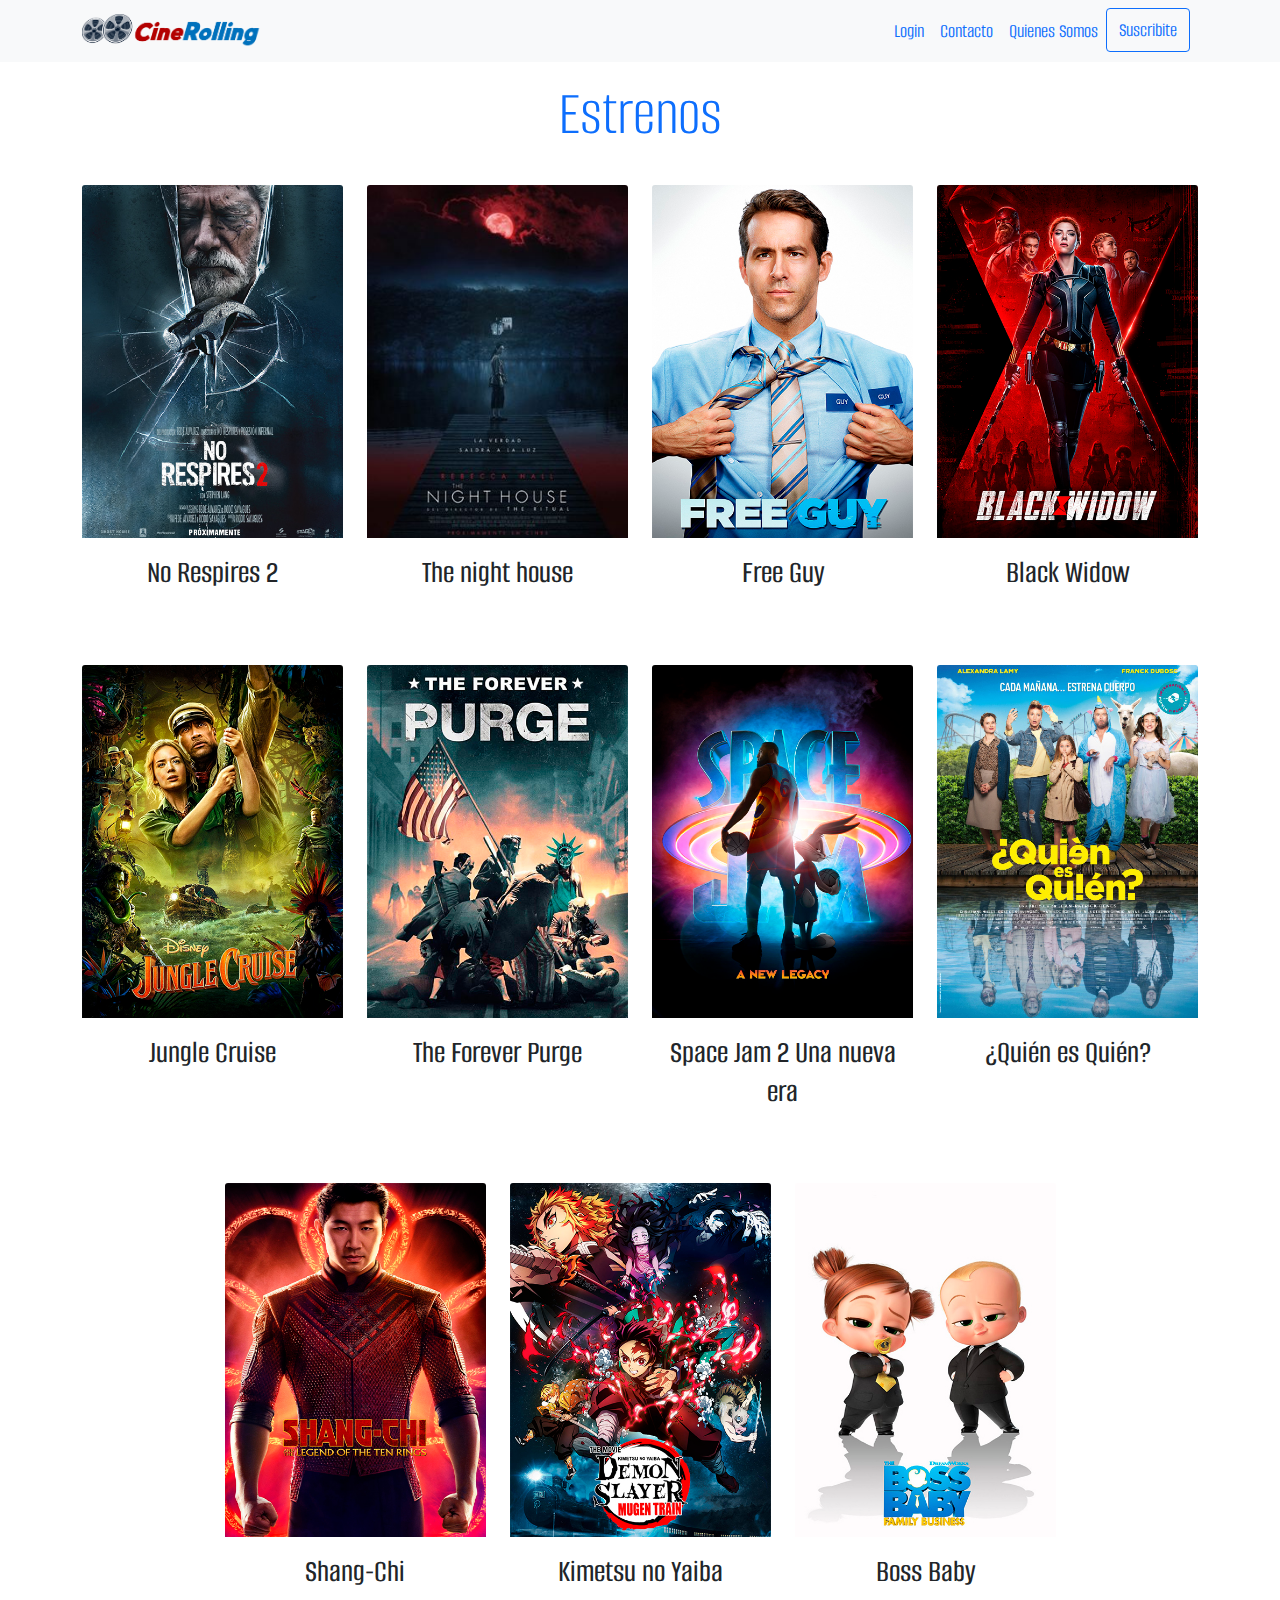
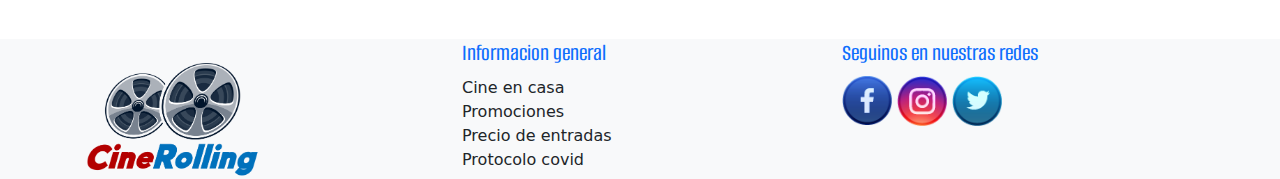
<file: pages/estrenos.html>
<!DOCTYPE html>
<html lang="es">
  <head>
    <meta charset="UTF-8" />
    <meta http-equiv="X-UA-Compatible" content="IE=edge" />
    <meta name="viewport" content="width=device-width, initial-scale=1.0" />
    <meta name="description" content="cinerolling">
    <meta name="author" content="Grupo 2">
    <meta name="keywords" content="cine, peliculas, estrenos, taquillera, accion, drama, suspenso, ficcion, terror">
    <title>CineRolling</title>
    <link rel="stylesheet" href="../css/bootstrap.min.css" />
    <link rel="stylesheet" href="../css/style.css" />
  </head>
  <body>
    <header>
      <nav class="navbar navbar-expand-lg navbar-light bg-light navfixed">
        <div class="container">
          <a class="navbar-brand" href="../index.html">
              <img src="../img/logo/logo rollingcine nav.png" alt="Logo del Navbar "width="180px">   
          </a>
          <button
            class="navbar-toggler"
            type="button"
            data-bs-toggle="collapse"
            data-bs-target="#navbarSupportedContent"
            aria-controls="navbarSupportedContent"
            aria-expanded="false"
            aria-label="Toggle navigation">
            <span class="navbar-toggler-icon"></span>
          </button>
          <div class="collapse navbar-collapse" id="navbarSupportedContent">
            <ul class="navbar-nav ms-auto mb-2 mb-lg-0 fuenteAlumi fs-5 ">
              <li class="nav-item">
                <a class="text-primary nav-link" aria-current="page" href="login.html">Login</a>
              </li> 
              <li class="nav-item">
                <a class="text-primary nav-link" href="contacto.html">Contacto</a>
              </li>
              <li class="nav-item">
                <a class="text-primary nav-link" href="quienessomos.html">Quienes Somos</a>
              </li>
              <li class="nav-item">
                <button type="button" class=" btn btn-outline-primary fs-5 me-2 " data-bs-toggle="modal" data-bs-target="#modalsuscripcion">Suscribite</button>
              </li>
            </ul>
          </div>
        </div>
      </nav>
    </header>
      <main class="marginslider">
        <section class="container">
          <h1 class="display-3 text-center pt-3 text-primary fuenteAlumi">Estrenos</h1>
          <article class="row justify-content-center">
            <div class="col-sm-12 col-md-4 col-lg-3 my-2 mt-4 mb-4">
              <div class="card estreno cardestreno">
                <img src="../img/peliculas/5205 [Convertido]-01.jpg" class="card-img-top" alt="no respires 2" data-bs-toggle="modal"
                data-bs-target="#norespires2">
                <div class="card-body">
                  <h5 class="card-title text-center fuenteAlumi fs-2">No Respires 2</h5>
                </div>
              </div>
            </div>
            <div class="col-sm-12 col-md-4 col-lg-3 my-2 mt-4 mb-4">
              <div class="card estreno cardestreno">
                <img src="../img/peliculas/house.jpg" class="card-img-top" alt="The night house" data-bs-toggle="modal"
                data-bs-target="#Thenighthouse">
                <div class="card-body">
                  <h5 class="card-title text-center fuenteAlumi fs-2">The night house</h5>
                </div>
              </div>
            </div>
            <div class="col-sm-12 col-md-4 col-lg-3 my-2 mt-4 mb-4">
              <div class="card estreno cardestreno">
                <img src="../img/peliculas/freeguy.jpg" class="card-img-top" alt="free guy" data-bs-toggle="modal"
                data-bs-target="#freeguy">
                <div class="card-body">
                  <h5 class="card-title text-center fuenteAlumi fs-2">Free Guy</h5>
                </div>
              </div>
            </div>
            <div class="col-sm-12 col-md-4 col-lg-3 my-2 mt-4 mb-4">
              <div class="card estreno cardestreno">
                <img src="../img/peliculas/blackwidow.jpg" class="card-img-top" alt="blackwidow" data-bs-toggle="modal"
                data-bs-target="#blackwidow">
                <div class="card-body">
                  <h5 class="card-title text-center fuenteAlumi fs-2">Black Widow</h5>
                </div>
              </div>
            </div>
          <!--Segunda fila-->
            <div class="col-sm-12 col-md-4 col-lg-3 my-2 mt-4 mb-4">
              <div class="card estreno cardestreno">
                <img src="../img/peliculas/junglecruise.jpg" class="card-img-top" alt="jungle" data-bs-toggle="modal"
                data-bs-target="#jungle">
                <div class="card-body">
                  <h5 class="card-title text-center fuenteAlumi fs-2">Jungle Cruise</h5>
                </div>
              </div>
            </div>
            <div class="col-sm-12 col-md-4 col-lg-3 my-2 mt-4 mb-4">
              <div class="card estreno cardestreno">
                <img src="../img/peliculas/lapurga.jpg" class="card-img-top" alt="La purga" data-bs-toggle="modal"
                data-bs-target="#lapurga">
                <div class="card-body">
                  <h5 class="card-title text-center fuenteAlumi fs-2">The Forever Purge</h5>
                </div>
              </div>
            </div>
            <div class="col-sm-12 col-md-4 col-lg-3 my-2 mt-4 mb-4">
              <div class="card estreno cardestreno">
                <img src="../img/peliculas/spacejump.jpg" class="card-img-top" alt="SpaceJam" data-bs-toggle="modal"
                data-bs-target="#spacejam">
                <div class="card-body">
                  <h5 class="card-title text-center fuenteAlumi fs-2">Space Jam 2 Una nueva era</h5>
                </div>
              </div>
            </div>
            <div class="col-sm-12 col-md-4 col-lg-3 my-2 mt-4 mb-4">
              <div class="card estreno cardestreno">
                <img src="../img/peliculas/QUIEN ES QUIEN-01.jpg" class="card-img-top" alt="quienesquien" data-bs-toggle="modal"
                data-bs-target="#quienesquien">
                <div class="card-body">
                  <h5 class="card-title text-center fuenteAlumi fs-2">¿Quién es Quién?</h5>
                </div>
              </div>
            </div>         
          <!-- Tercera Fila -->
            <div class="col-sm-12 col-md-4 col-lg-3 my-2 mt-4 mb-4">
              <div class="card estreno cardestreno">
                <img src="../img/peliculas/shangchi.jpg" class="card-img-top" alt="shangchi" data-bs-toggle="modal"
                data-bs-target="#shangchi">
                <div class="card-body">
                  <h5 class="card-title text-center fuenteAlumi fs-2">Shang-Chi</h5>
                </div>
              </div>
            </div>
            <div class="col-sm-12 col-md-4 col-lg-3 my-2 mt-4 mb-4">
              <div class="card estreno cardestreno">
                <img src="../img/peliculas/demonslayer.jpg" class="card-img-top" alt="demonslayer" data-bs-toggle="modal"
                data-bs-target="#demonslayer">
                <div class="card-body">
                  <h5 class="card-title text-center fuenteAlumi fs-2">Kimetsu no Yaiba</h5>
                </div>
              </div>
            </div>
            <div class="col-sm-12 col-md-4 col-lg-3 my-2 mt-4 mb-4">
              <div class="card estreno cardestreno">
                <img src="../img/peliculas/bossbaby.jpg" class="card-img-top" alt="bossbaby" data-bs-toggle="modal"
                data-bs-target="#bossbaby">
                <div class="card-body">
                  <h5 class="card-title text-center fuenteAlumi fs-2">Boss Baby</h5>
                </div>
              </div>
            </div>
          </article>
        </section>
      </main>
      <!-- Modal no respires2 -->
        <div class="modal fade" id="norespires2" tabindex="-1" aria-labelledby="norespires2ModalLabel" aria-hidden="true">
          <div class="modal-dialog">
            <div class="modal-content">
              <div class="modal-header">
                <h5 class="modal-title" id="norespires2ModalLabel">No Respires 2</h5>
                <button type="button" class="btn-close" data-bs-dismiss="modal" aria-label="Close"></button>
              </div>
              <div class="modal-body">
                <p>Sinopsis: Secuela de la película de 2016. Han pasado algunos años desde la invasión en su hogar y Norman Nordstrom vive en paz y tranquilo. Pero los pecados de su pasado están a punto de cruzarse por su camino.</p>
                <p>
                  <ul>
                    <li><b>Duración:</b> 98 Minutos</li>
                    <li><b>Clasificación:</b> Apta para mayores de 16 años</li>
                    <li><b>Titulo Original:</b> Don't Breathe 2</li>
                    <li><b>Genero:</b> Terror.</li>
                  </ul>
                </p>
              </div>
              <div class="modal-footer">
                <span class="badge bg-warning text-dark">PROXIMAMENTE</span>
                <button type="button" class="btn btn-secondary" data-bs-dismiss="modal">Cerrar</button>
              </div>
            </div>
          </div>
        </div>
        <!-- Modal The night house -->
        <div class="modal fade" id="Thenighthouse" tabindex="-1" aria-labelledby="ThenighthouseModalLabel" aria-hidden="true">
          <div class="modal-dialog">
            <div class="modal-content">
              <div class="modal-header">
                <h5 class="modal-title" id="ThenighthouseModalLabel">The Night House</h5>
                <button type="button" class="btn-close" data-bs-dismiss="modal" aria-label="Close"></button>
              </div>
              <div class="modal-body">
                <p>Sinopsis: Mientras intenta superar la inesperada muerte de su marido, Beth (Rebecca Hall) se queda a solas en una casa cerca de un lago especialmente diseñada para ella. Aunque hace todo lo posible por no perder la cordura, los sueños no tardan en aparecer. Las perturbadoras visiones de una presencia que llama por ella en la casa comienzan a ser cada vez más frecuentes. Aunque a la luz del día todo parece normal, Beth empieza lentamente a desesperarse, por lo que decide ignorar el consejo de sus amigos e investiga en sus pertenencias tratando de encontrar alguna respuesta. Allí se topa no sólo con secretos tan extraños como terribles, sino también con un misterio que está dispuesta a resolver.</p>
                <p>
                  <ul>
                    <li><b>Duración:</b> 110 Minutos</li>
                    <li><b>Clasificación:</b> Apta para mayores de 16 años</li>
                    <li><b>Titulo Original:</b> The Night House</li>
                    <li><b>Genero:</b> Terror.</li>
                  </ul>
                </p>
              </div>
              <div class="modal-footer">
                <span class="badge bg-warning text-dark">PROXIMAMENTE</span>
                <button type="button" class="btn btn-secondary" data-bs-dismiss="modal">Cerrar</button>
              </div>
            </div>
          </div>
        </div>
        <!-- Modal Free Guy -->
        <div class="modal fade" id="freeguy" tabindex="-1" aria-labelledby="freeguyModalLabel" aria-hidden="true">
          <div class="modal-dialog">
            <div class="modal-content">
              <div class="modal-header">
                <h5 class="modal-title" id="freeguyModalLabel">Free Guy</h5>
                <button type="button" class="btn-close" data-bs-dismiss="modal" aria-label="Close"></button>
              </div>
              <div class="modal-body">
                <p>Sinopsis: Un cajero de banco solitario (Ryan Reynolds) descubre que en realidad es un personaje de fondo en Free City, un videojuego de mundos virtuales donde todos los días pasa exactamente lo mismo. Hasta que un día decide convertirse en el personaje principal del juego y alterar las reglas.<p>
                  <ul>
                    <li><b>Duración:</b> 115 Minutos</li>
                    <li><b>Clasificación:</b> Apta para mayores de 13 años</li>
                    <li><b>Titulo Original:</b> Free Guy</li>
                    <li><b>Genero:</b> Comedia.</li>
                  </ul>
                </p>
                <h5>Horarios</h5>
                <p>19:50hs</p>
              </div>
              <div class="modal-footer">
                <span class="badge bg-danger">ESTRENO</span>
                <button type="button" class="btn btn-secondary" data-bs-dismiss="modal">Cerrar</button>
              </div>
            </div>
          </div>
        </div>
        <!-- Modal Black Widow -->
        <div class="modal fade" id="blackwidow" tabindex="-1" aria-labelledby="blackwidowModalLabel" aria-hidden="true">
          <div class="modal-dialog">
            <div class="modal-content">
              <div class="modal-header">
                <h5 class="modal-title" id="blackwidowModalLabel">Black Widow</h5>
                <button type="button" class="btn-close" data-bs-dismiss="modal" aria-label="Close"></button>
              </div>
              <div class="modal-body">
                <p>Sinopsis: Natasha Romanoff, alias Viuda Negra, se enfrenta a los capítulos más oscuros de su historia cuando surge una peligrosa conspiración relacionada con su pasado. Perseguida por una fuerza que no se detendrá ante nada para acabar con ella, Natasha debe lidiar con su historia como espía y con la estela de relaciones destruidas que dejó atrás mucho antes de convertirse en Vengadora.<p>
                  <ul>
                    <li><b>Duración:</b> 132 Minutos</li>
                    <li><b>Clasificación:</b> Apta para mayores de 16 años</li>
                    <li><b>Titulo Original:</b> Black Widow</li>
                    <li><b>Genero:</b> Comic,Acción.</li>
                  </ul>
                </p>
                <h5>Horarios</h5>
                <p>22:10hs</p>
              </div>
              <div class="modal-footer">
                <span class="badge bg-danger">ESTRENO</span>
                <button type="button" class="btn btn-secondary" data-bs-dismiss="modal">Cerrar</button>
              </div>
            </div>
          </div>
        </div>
        <!-- Modal Jungle Cruise -->
        <div class="modal fade" id="jungle" tabindex="-1" aria-labelledby="jungleModalLabel" aria-hidden="true">
          <div class="modal-dialog">
            <div class="modal-content">
              <div class="modal-header">
                <h5 class="modal-title" id="jungleModalLabel">Jungle Cruise</h5>
                <button type="button" class="btn-close" data-bs-dismiss="modal" aria-label="Close"></button>
              </div>
              <div class="modal-body">
                <p>Sinopsis: Principios del siglo XX. Frank (Dwayne Johnson) es el carismático capitán de una peculiar embarcación que recorre la selva amazónica. Allí, a pesar de los peligros que el río Amazonas les tiene preparados, Frank llevará en su barco a la científica Lily Houghton (Emily Blunt) y a su hermano McGregor Houghton (Jack Whitehall). Su misión será encontrar un árbol místico que podría tener poderes curativos. Claro que su objetivo no será fácil, y en su aventura se encontrarán con toda clase de dificultades, además de una expedición alemana que busca también este árbol con propiedades curativas. Película basada en una atracción de Disneylandia.<p>
                  <ul>
                    <li><b>Duración:</b> 127 Minutos</li>
                    <li><b>Clasificación:</b> Apta para mayores de 13 años</li>
                    <li><b>Titulo Original:</b> Jungle Cruise</li>
                    <li><b>Genero:</b> Comedia, Aventuras, Fantástico.</li>
                  </ul>
                </p>
                <h5>Horarios</h5>
                <p>15:10hs/19:20hs</p>
              </div>
              <div class="modal-footer">
                <span class="badge bg-danger">ESTRENO</span>
                <button type="button" class="btn btn-secondary" data-bs-dismiss="modal">Cerrar</button>
              </div>
            </div>
          </div>
        </div>
        <!-- Modal La Purga -->
        <div class="modal fade" id="lapurga" tabindex="-1" aria-labelledby="lapurgaModalLabel" aria-hidden="true">
          <div class="modal-dialog">
            <div class="modal-content">
              <div class="modal-header">
                <h5 class="modal-title" id="lapurgaModalLabel">The Forever Purge</h5>
                <button type="button" class="btn-close" data-bs-dismiss="modal" aria-label="Close"></button>
              </div>
              <div class="modal-body">
                <p>Sinopsis: Para los miembros de un movimiento clandestino, ya no es suficiente una noche anual de anarquía y asesinatos, así que deciden devolver a Estados Unidos el caos y las masacres sin fin, donde nadie volverá a estar a salvo... jamás. Adela (Ana de la Reguera) y su esposo Juan (Tenoch Huerta) viven en Texas, donde él trabaja como peón en un rancho para la adinerada familia Tucker. En la mañana después de la tradicional purga, una banda de asesinos enmascarados ataca violenta e ilegalmente a la familia Tucker, Tras este hecho, la familia texana se ve obligada a unirse con Juan y su esposa para enfrentar un país entero a punto de colapsar, que se hunde en un mar de caos y de sangre. Quinta y última entrega de la saga 'The Purge'.<p>
                  <ul>
                    <li><b>Duración:</b> 103 Minutos</li>
                    <li><b>Clasificación:</b> Apta para mayores de 16 años</li>
                    <li><b>Titulo Original:</b> The Forever Purge</li>
                    <li><b>Genero:</b> Terror, Suspenso</li>
                  </ul>
                </p>
                <h5>Horarios</h5>
                <p>20:00hs/22:00hs</p>
              </div>
              <div class="modal-footer">
                <span class="badge bg-danger">ESTRENO</span>
                <button type="button" class="btn btn-secondary" data-bs-dismiss="modal">Cerrar</button>
              </div>
            </div>
          </div>
        </div>
        <!-- Modal spacejam -->
        <div class="modal fade" id="spacejam" tabindex="-1" aria-labelledby="spacejamModalLabel" aria-hidden="true">
          <div class="modal-dialog">
            <div class="modal-content">
              <div class="modal-header">
                <h5 class="modal-title" id="spacejamModalLabel">Space Jam 2 Una nueva Era</h5>
                <button type="button" class="btn-close" data-bs-dismiss="modal" aria-label="Close"></button>
              </div>
              <div class="modal-body">
                <p>Sinopsis: Regresan Bugs Bunny y el resto de los Looney Tunes en una nueva Space Jam. Esta vez, acompañados por la estrella de la NBA: LeBron James. En la primera película, de 1996, un grupo de extraterrestres viajaban a la Tierra para secuestrar a los Looney Tunes y llevarlos hacia el parque de atracciones "Montaña Tontolandia" como sus principal atracción. Para evitar este destino los Looney Tunes retaban a un partido de basquet a los extraterrestes. Para lograr ganarles buscaban la ayuda del, para ese entonces, ya ex jugador de basquet Michael Jordan.<p>
                  <ul>
                    <li><b>Duración:</b> 115 Minutos</li>
                    <li><b>Clasificación:</b> Apta para todo publico</li>
                    <li><b>Titulo Original:</b> Space Jam 2</li>
                    <li><b>Genero:</b> Aventuras</li>
                  </ul>
                </p>
                <h5>Horarios</h5>
                <p>16:00hs/18:00hs/20:00hs</p>
              </div>
              <div class="modal-footer">
                <span class="badge bg-danger">ESTRENO</span>
                <button type="button" class="btn btn-secondary" data-bs-dismiss="modal">Cerrar</button>
              </div>
            </div>
          </div>
        </div>
        <!-- Modal quienesquien -->
        <div class="modal fade" id="quienesquien" tabindex="-1" aria-labelledby="quienesquienModalLabel" aria-hidden="true">
          <div class="modal-dialog">
            <div class="modal-content">
              <div class="modal-header">
                <h5 class="modal-title" id="quienesquienModalLabel">¿Quién es Quién?</h5>
                <button type="button" class="btn-close" data-bs-dismiss="modal" aria-label="Close"></button>
              </div>
              <div class="modal-body">
                <p>Sinopsis: Una mañana, los Morel se despiertan con un gran problema. ¡Descubren que sus mentes se han intercambiado y que cada uno de ellos está atrapado en el cuerpo de otro miembro de la familia! Chacha, de 6 años, está en el cuerpo del padre, el padre en el cuerpo de su hijo adolescente, el hijo en el cuerpo de la hermana mayor, la hermana mayor en el cuerpo de la madre y la madre en el cuerpo de Chacha... ¿Te has perdido? Ellos también. Y esto es solo el principio.<p>
                  <ul>
                    <li><b>Duración:</b> 100 Minutos</li>
                    <li><b>Clasificación:</b> Apta para mayores de 13 años</li>
                    <li><b>Titulo Original:</b> ¿Quién es Quién?</li>
                    <li><b>Genero:</b> Comedia</li>
                  </ul>
                </p>
              </div>
              <div class="modal-footer">
                <span class="badge bg-warning text-dark">PROXIMAMENTE</span>
                <button type="button" class="btn btn-secondary" data-bs-dismiss="modal">Cerrar</button>
              </div>
            </div>
          </div>
        </div>
        <!-- Modal shangchi -->
        <div class="modal fade" id="shangchi" tabindex="-1" aria-labelledby="shangchiModalLabel" aria-hidden="true">
          <div class="modal-dialog">
            <div class="modal-content">
              <div class="modal-header">
                <h5 class="modal-title" id="shangchiModalLabel">Shang-Chi</h5>
                <button type="button" class="btn-close" data-bs-dismiss="modal" aria-label="Close"></button>
              </div>
              <div class="modal-body">
                <p>Sinopsis: La historia gira en torno al origen del experto en artes marciales y maestro del Kung-Fu: Shang-Chi. Hijo de un poderoso criminal de China, educado en un lugar aislado del resto del mundo, Shang-Chi fue entrenado en las artes marciales y ha desarrollado habilidades sin igual.<p>
                  <ul>
                    <li><b>Duración:</b> 132 Minutos</li>
                    <li><b>Clasificación:</b> Apta para mayores de 13 años</li>
                    <li><b>Titulo Original:</b> Shang Chi and the Legend of the Ten Rings</li>
                    <li><b>Genero:</b> Comic, Acción, Aventuras.</li>
                  </ul>
                </p>
                <h5>Horarios</h5>
                <p>17:10hs/20:50hs</p>
              </div>
              <div class="modal-footer">
                <span class="badge bg-danger">ESTRENO</span>
                <button type="button" class="btn btn-secondary" data-bs-dismiss="modal">Cerrar</button>
              </div>
            </div>
          </div>
        </div>
        <!-- Modal demon slayer -->
        <div class="modal fade" id="demonslayer" tabindex="-1" aria-labelledby="demonslayerModalLabel" aria-hidden="true">
          <div class="modal-dialog">
            <div class="modal-content">
              <div class="modal-header">
                <h5 class="modal-title" id="demonslayerModalLabel">Kimetsu no Yaiba</h5>
                <button type="button" class="btn-close" data-bs-dismiss="modal" aria-label="Close"></button>
              </div>
              <div class="modal-body">
                <p>Sinopsis: Tanjiro Kamado y sus amigos del Demon Slayer Corps acompañan a Kyōjurō Rengoku, el Flame Hashira, para investigar una misteriosa serie de desapariciones que ocurren dentro de un tren aparentemente infinitamente largo. Poco saben que Enmu, la última de las Lunas Inferiores de los Doce Kizuki, también está a bordo y les ha preparado una trampa.<p>
                  <ul>
                    <li><b>Duración:</b> 117 Minutos</li>
                    <li><b>Clasificación:</b> Apta para mayores de 13 años</li>
                    <li><b>Titulo Original:</b> Kimetsu no Yaiba: Mugen Ressha-Hen</li>
                    <li><b>Genero:</b> Animación, Aventura, Fantástico, Acción</li>
                  </ul>
                </p>
                <h5>Horarios</h5>
                <p>21:00hs/23:00hs</p>
              </div>
              <div class="modal-footer">
                <span class="badge bg-danger">ESTRENO</span>
                <button type="button" class="btn btn-secondary" data-bs-dismiss="modal">Cerrar</button>
              </div>
            </div>
          </div>
        </div>
        <!-- Modal bossbaby -->
        <div class="modal fade" id="bossbaby" tabindex="-1" aria-labelledby="bossbabyModalLabel" aria-hidden="true">
          <div class="modal-dialog">
            <div class="modal-content">
              <div class="modal-header">
                <h5 class="modal-title" id="bossbabyModalLabel">Boss Baby</h5>
                <button type="button" class="btn-close" data-bs-dismiss="modal" aria-label="Close"></button>
              </div>
              <div class="modal-body">
                <p>Sinopsis: Los hermanos Templeton se han convertido en adultos y se han alejado el uno del otro, pero un nuevo jefe bebé con un enfoque de vanguardia está a punto de unirlos nuevamente e inspirar un nuevo negocio familiar.<p>
                  <ul>
                    <li><b>Duración:</b> 97 Minutos</li>
                    <li><b>Clasificación:</b> Apta para todo publico</li>
                    <li><b>Titulo Original:</b> The Boss Baby: Family Business</li>
                    <li><b>Genero:</b> Comedia, Animación</li>
                  </ul>
                </p>
                <h5>Horarios</h5>
                <p>19:50hs/21:00hs</p>
              </div>
              <div class="modal-footer">
                <span class="badge bg-danger">ESTRENO</span>
                <button type="button" class="btn btn-secondary" data-bs-dismiss="modal">Cerrar</button>
              </div>
            </div>
          </div>
        </div>
         <!--VENTANA MODAL SUSCRIPCION-->
    <div class="modal fade" id="modalsuscripcion" tabindex="-1" aria-labelledby="suscripcionModalLabel" aria-hidden="true">
      <div class="modal-dialog">
        <div class="modal-content">
          <div class="modal-header">
            <div><img src="../img/logo/255 [Convertido].png" class="img-fluid">
            <h5 class="modal-title text-primary text-center display-3 fuenteAlfa" id="titulomodal">Suscribite</h5>
          </div>
            <button
              type="button"
              class="btn-close"
              data-bs-dismiss="modal"
              aria-label="Close">
            </button>
          </div>
          <div class="modal-body ">
            <article >
           <div class="col-sm-12 col-md-12">
               <form>
                <!-- ATRIBUTO ACTION CARGA DATOS.SIRVE PARA GUARDAR INFO Y FUNCIONALIDAD-->
                 <div class="mb-3">
                 <label for="nombreapellido"class="form-label">Nombre y Apellido<Span class="rojo">*</span></label>
                 <input type="text" class="form-control"id="nombreapellido" placeholder="Juan Perez" required minlength="3" maxlength="30">
                 </div>
                 <div class=" mb-3">
                     <label for="email"required class="form-label">Email<Span class="rojo">*</span></label>
                     <input type="email" class="form-control" id="email" placeholder="JuanPerez@gmail.com">
                 </div>
                 <div class=" mb-3">
                  <label for="fechanacimiento"required class="form-label">Fecha De nacimiento<Span class="rojo">*</span></label>
                  <input type="date" class="form-control" id="fechanacimiento" >
              </div>  
                 <div>
                  <div class="mb-3">
                    <label for="contraseñasuscripcion" class="form-label">Contraseña<Span class="rojo">*</span></label>
                    <input type="password" class="form-control" id="contraseñasuscripcion" placeholder="Contraseña">
                  </div>
                  <div class="form-check">   
                    <input class="form-check-input" type="radio" name="grupo"id="sexomasculino">
                    <label class="form-check-label" for="sexomasculino">
                      Hombre
                    </label>
                  </div>
                  <div class="form-check">
                    <input class="form-check-input" type="radio" name="grupo"id="sexofemenino">
                    <label class="form-check-label" for="sexofemenino">
                      Mujer
                    </label>
                  </div>          
               </div>
               <div class="form-check p-3 ms-2">
                 <input class="form-check-input" type="radio" value="" id="notificacionesmail">
                 <label class="form-check-label" for="notificacionesmail">
                   Recibir notificaciones por email?
                 </label>
               </div> 
                 <div class=" d-flex justify-content-xxl-end"><button type="submit"class="btn btn-primary moverbotonsuscripcion">Enviar suscripción</button></div>
               </form>
           </div>
            </article>
        </div>
          <div class="modal-footer">
            <button
              type="button"
              class="btn btn-secondary"
              data-bs-dismiss="modal"
            >Cerrar
            </button>
          </div>
        </div>
      </div>
    </div>
    <footer class=" navbar-light bg-light ">
      <section class="container Centrar">
        <article class=" row">
            <div class="col-sm-12 col-md-4">
             <a class="navbar-brand" href="../index.html">
                 <img class="mt-4" src="../img/logo/logo rollingcine footer.png" alt="Logo del footer "width="180px"></a>
            </div> 
            <div class="col-sm-12 col-md-4">
             <ul class="navbar-nav">
               <h4 class="fuenteAlumi text-primary">Informacion general</h3>
               <li class="nav-item">
                 <a class="text-dark ulfooter" href="error404.html">Cine en casa <i class="fas fa-house-user"></i></a>
               </li>
               <li class="nav-item">
                 <a class="text-dark ulfooter" href="error404.html">Promociones <i class="fas fa-percentage"></i></a>
               </li>
               <li class="nav-item">
                 <a class="text-dark ulfooter" href="error404.html">Precio de entradas <i class="fas fa-ticket-alt"></i></a>
               </li>
               <li class="nav-item">
                 <a class="text-dark ulfooter" href="error404.html">Protocolo covid <i class="fas fa-people-arrows"></i></a>
               </li>
             </ul>
         </div>
         <div class="col-sm-12 col-md-4">
             <h4 class="fuenteAlumi text-primary" >Seguinos en nuestras redes</h3>
                 <a href="error404.html"><img src="../img/redescociales/5205 [Convertido].png" alt="logo de facebook "width="50px"></a>
                 <a href="error404.html"><img src="../img/redescociales/insta.png" alt="logo de instagram"width="50px"></a>
                 <a href="error404.html"><img src="../img/redescociales/tw.png" alt="logo de twitter"width="50px"></a>      
         </div>
        </article> 
     </section>
     </footer>
     <script src="../js/bootstrap.min.js"></script>
   </body>
 </html>
</file>
<file: css/style.css>
@import url('https://fonts.googleapis.com/css2?family=Alfa+Slab+One&family=Alumni+Sans:wght@700&family=Bebas+Neue&display=swap');

.fuenteAlumi {
    font-family: 'Alumni Sans', sans-serif;
}

.fuenteAlfa{
    font-family: 'Alfa Slab One', cursive;
}

.ulfooter{
    text-decoration: none;
}

@media (max-width: 769px) {
    .QuitarPublicidad {
      display: none;
    }
    .Centrar{
        text-align: center;
    }
    .margenpeliculas {
        margin-top: 57px;
    }
}

.navfixed{
    position: fixed;
    z-index: 4;
    width: 100%;
    margin-top: -60px;
}

.marginslider{
    margin-top: 60px;
}

.mfooter{
    margin-top: 160px;
}

.mfooterlogin{
    margin-top: 125px;
}

.movimiento:hover {-webkit-transform:scale(1.02);transform:scale(1.02);
z-index: 1;
transition: 300ms;
}
.estreno:hover {-webkit-transform:scale(1.1);transform:scale(1.1);
    z-index: 1; transition: 300ms;
}
.cardestreno{
    border: none; 
}

.gcentergrid {
    display: flex;
    justify-content: center;
}
    
.gprofilehover:hover {
    position: relative;
    bottom: 9px;
    right: 9px;
    transform: scale(1.1);
}

.gproxlanzamiento{
        text-decoration: none;
}

.rojo{
    color: red;
}
</file>
